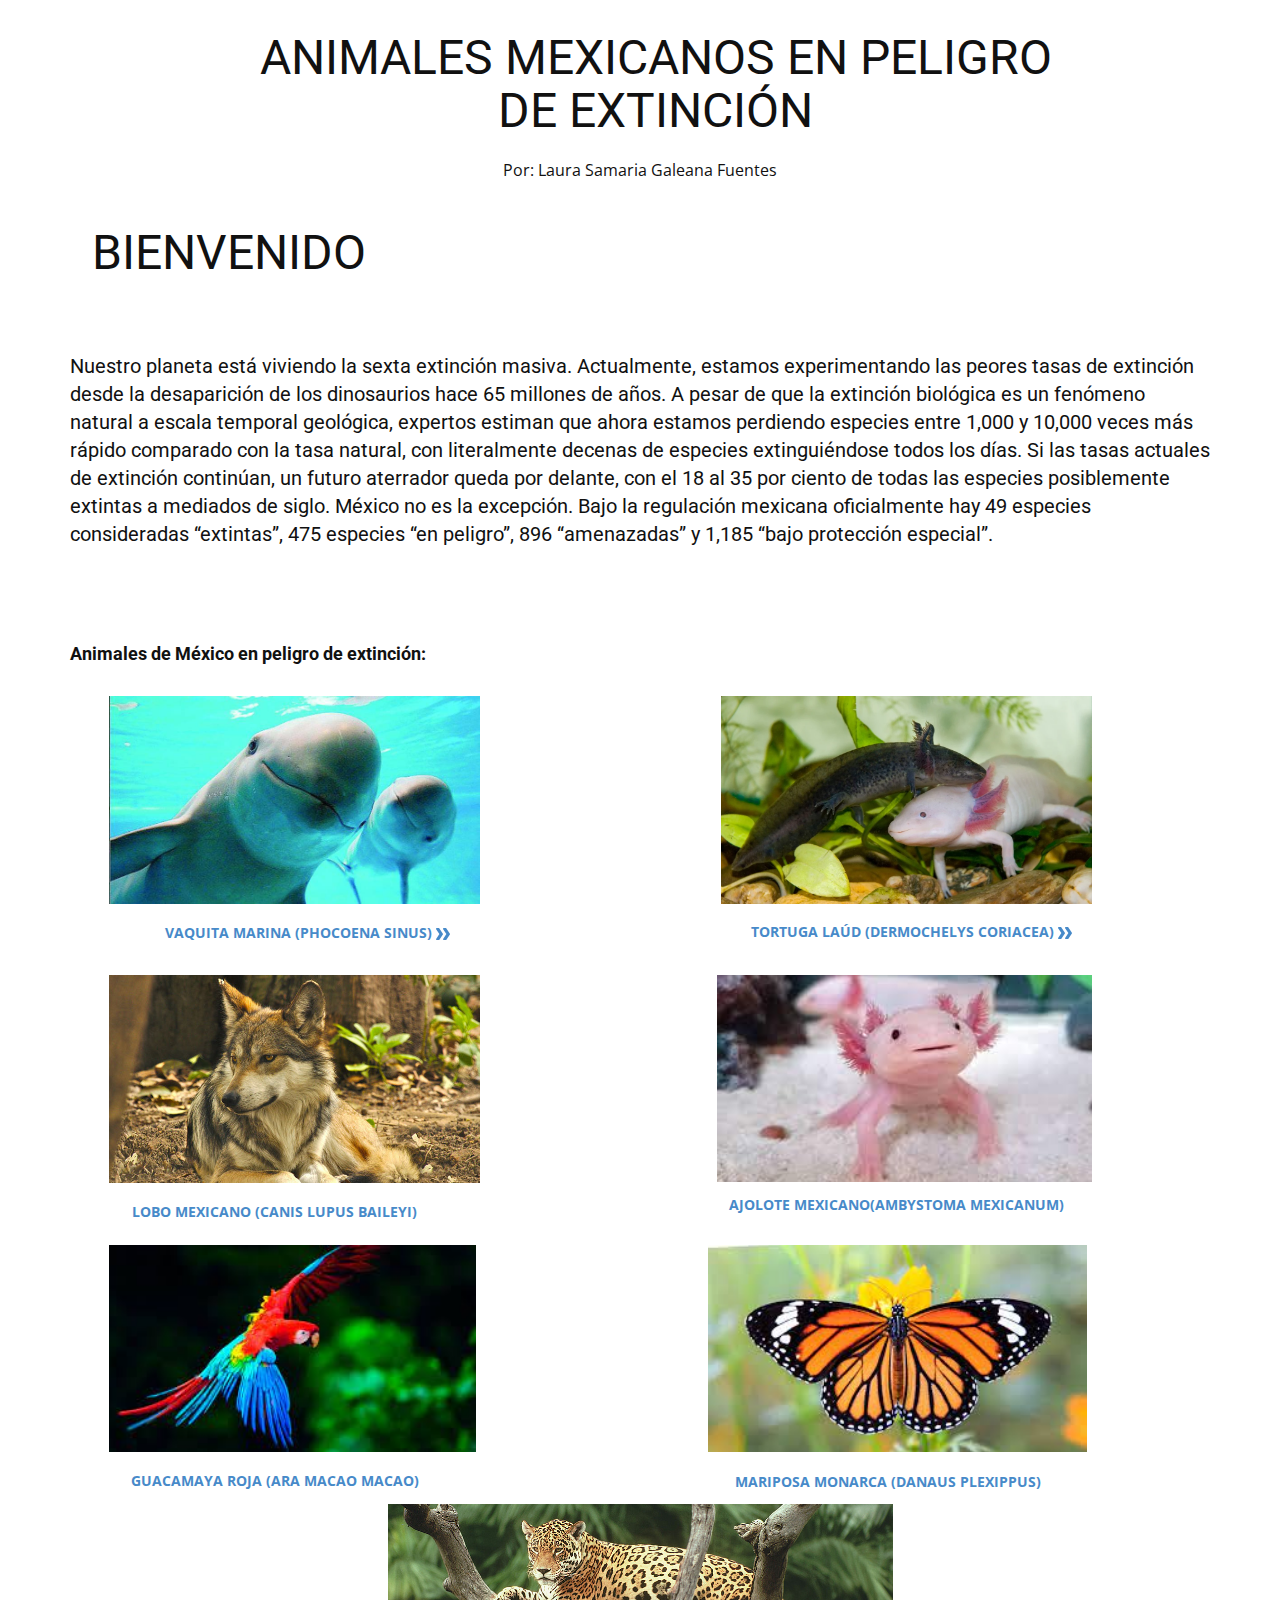
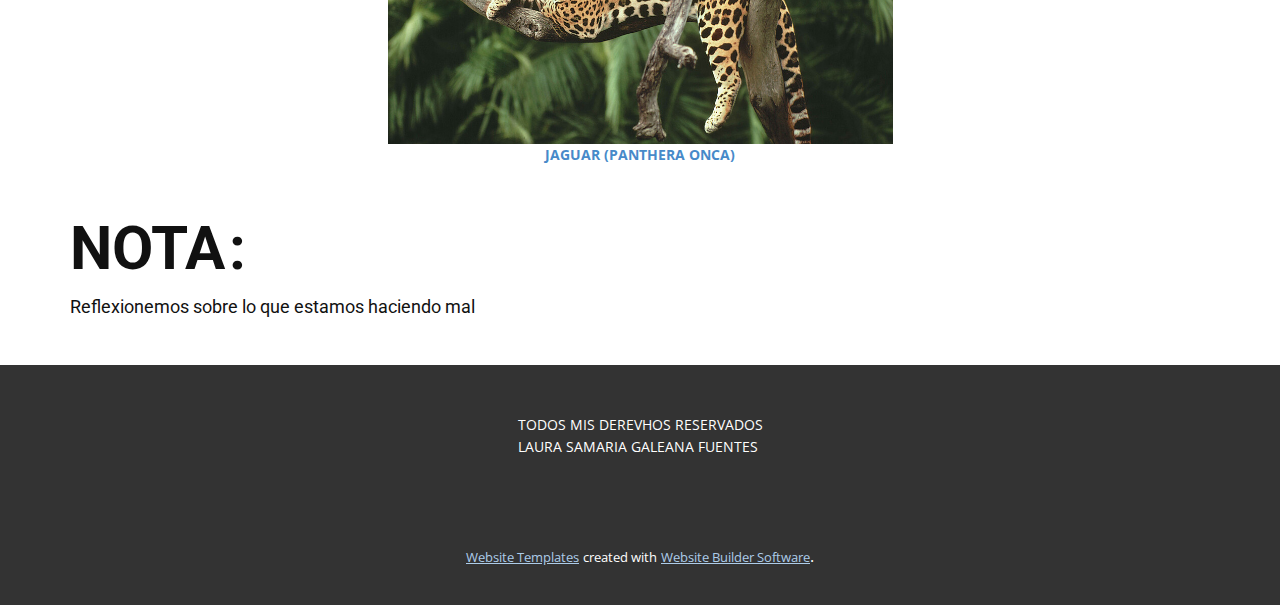
<file: animales en extincion/index.html>
<!DOCTYPE html>
<html style="font-size: 16px;">
  <head>
    <meta name="viewport" content="width=device-width, initial-scale=1.0">
    <meta charset="utf-8">
    <meta name="keywords" content="">
    <meta name="description" content="">
    <title>About</title>
    <link rel="stylesheet" href="nicepage.css" media="screen">
<link rel="stylesheet" href="About.css" media="screen">
    <script class="u-script" type="text/javascript" src="jquery.js" defer=""></script>
    <script class="u-script" type="text/javascript" src="nicepage.js" defer=""></script>
    <meta name="generator" content="Nicepage 4.11.3, nicepage.com">
    <link id="u-theme-google-font" rel="stylesheet" href="https://fonts.googleapis.com/css?family=Roboto:100,100i,300,300i,400,400i,500,500i,700,700i,900,900i|Open+Sans:300,300i,400,400i,500,500i,600,600i,700,700i,800,800i">
    
    
    
    
    <script type="application/ld+json">{
		"@context": "http://schema.org",
		"@type": "Organization",
		"name": "animales en extincion"
}</script>
    <meta name="theme-color" content="#478ac9">
    <meta property="og:title" content="About">
    <meta property="og:description" content="">
    <meta property="og:type" content="website">
  </head>
  <body data-home-page="About.html" data-home-page-title="About" class="u-body u-xl-mode"><header class="u-clearfix u-header u-header" id="sec-8c81"><div class="u-align-left u-clearfix u-sheet u-sheet-1"></div></header>
    <section class="u-align-center u-clearfix u-section-1" id="sec-84f4">
      <div class="u-clearfix u-sheet u-sheet-1">
        <h1 class="u-text u-text-1">ANIMALES MEXICANOS EN PELIGRO DE EXTINCIÓN</h1>
        <p class="u-text u-text-2">Por: Laura Samaria Galeana Fuentes</p>
        <h1 class="u-text u-text-3">BIENVENIDO</h1>
      </div>
    </section>
    <section class="u-clearfix u-section-2" id="sec-a5d7">
      <div class="u-clearfix u-sheet u-sheet-1">
        <h5 class="u-text u-text-1">Nuestro planeta está viviendo la sexta extinción masiva. Actualmente, estamos experimentando las peores tasas de extinción desde la desaparición de los dinosaurios hace 65 millones de años. A pesar de que la extinción biológica es un fenómeno natural a escala temporal geológica, expertos estiman que ahora estamos perdiendo especies entre 1,000 y 10,000 veces más rápido comparado con la tasa natural, con literalmente decenas de especies extinguiéndose todos los días. Si las tasas actuales de extinción continúan, un futuro aterrador queda por delante, con el 18 al 35 por ciento de todas las especies posiblemente extintas a mediados de siglo. México no es la excepción. Bajo la regulación mexicana oficialmente hay 49 especies consideradas “extintas”, 475 especies “en peligro”, 896 “amenazadas” y 1,185 “bajo protección especial”.</h5>
        <h6 class="u-text u-text-default u-text-2">Animales de México en peligro de extinción:</h6>
        <img class="u-image u-image-default u-image-1" src="images/VAQUITA.jpg" alt="" data-image-width="824" data-image-height="463">
        <img class="u-image u-image-default u-image-2" src="images/AJOLOTE2.JPG" alt="" data-image-width="1201" data-image-height="740">
        <a href="files/VaquitamarinaPhocoenasinus.html" class="u-btn u-button-style u-file-link u-none u-text-hover-palette-2-base u-text-palette-1-base u-btn-1">Vaquita marina (Phocoena sinus)&nbsp;<span class="u-icon u-text-palette-1-base"><svg class="u-svg-content" viewBox="0 -32 426.66667 426" style="width: 1em; height: 1em;"><path d="m213.332031 181.667969c0 4.265625-1.277343 8.53125-3.625 11.730469l-106.667969 160c-3.839843 5.761718-10.238281 9.601562-17.707031 9.601562h-64c-11.730469 0-21.332031-9.601562-21.332031-21.332031 0-4.269531 1.28125-8.535157 3.625-11.734375l98.773438-148.265625-98.773438-148.269531c-2.34375-3.199219-3.625-7.464844-3.625-11.730469 0-11.734375 9.601562-21.335938 21.332031-21.335938h64c7.46875 0 13.867188 3.839844 17.707031 9.601563l106.667969 160c2.347657 3.199218 3.625 7.464844 3.625 11.734375zm0 0"></path><path d="m426.667969 181.667969c0 4.265625-1.28125 8.53125-3.628907 11.730469l-106.664062 160c-3.839844 5.761718-10.242188 9.601562-17.707031 9.601562h-64c-11.734375 0-21.335938-9.601562-21.335938-21.332031 0-4.269531 1.28125-8.535157 3.628907-11.734375l98.773437-148.265625-98.773437-148.269531c-2.347657-3.199219-3.628907-7.464844-3.628907-11.730469 0-11.734375 9.601563-21.335938 21.335938-21.335938h64c7.464843 0 13.867187 3.839844 17.707031 9.601563l106.664062 160c2.347657 3.199218 3.628907 7.464844 3.628907 11.734375zm0 0"></path></svg><img></span>
        </a>
        <a href="files/TortugaladDermochelyscoriacea-1.html" class="u-btn u-button-style u-file-link u-text-hover-palette-2-base u-text-palette-1-base u-white u-btn-2">Tortuga laúd (Dermochelys coriacea)&nbsp;<span class="u-icon u-text-palette-1-base"><svg class="u-svg-content" viewBox="0 -32 426.66667 426" style="width: 1em; height: 1em;"><path d="m213.332031 181.667969c0 4.265625-1.277343 8.53125-3.625 11.730469l-106.667969 160c-3.839843 5.761718-10.238281 9.601562-17.707031 9.601562h-64c-11.730469 0-21.332031-9.601562-21.332031-21.332031 0-4.269531 1.28125-8.535157 3.625-11.734375l98.773438-148.265625-98.773438-148.269531c-2.34375-3.199219-3.625-7.464844-3.625-11.730469 0-11.734375 9.601562-21.335938 21.332031-21.335938h64c7.46875 0 13.867188 3.839844 17.707031 9.601563l106.667969 160c2.347657 3.199218 3.625 7.464844 3.625 11.734375zm0 0"></path><path d="m426.667969 181.667969c0 4.265625-1.28125 8.53125-3.628907 11.730469l-106.664062 160c-3.839844 5.761718-10.242188 9.601562-17.707031 9.601562h-64c-11.734375 0-21.335938-9.601562-21.335938-21.332031 0-4.269531 1.28125-8.535157 3.628907-11.734375l98.773437-148.265625-98.773437-148.269531c-2.347657-3.199219-3.628907-7.464844-3.628907-11.730469 0-11.734375 9.601563-21.335938 21.335938-21.335938h64c7.464843 0 13.867187 3.839844 17.707031 9.601563l106.664062 160c2.347657 3.199218 3.628907 7.464844 3.628907 11.734375zm0 0"></path></svg><img></span>
        </a>
        <img class="u-image u-image-default u-image-3" src="images/ajolote.jpg" alt="" data-image-width="299" data-image-height="168">
        <img class="u-image u-image-default u-image-4" src="images/lobomexicano.jpg" alt="" data-image-width="800" data-image-height="400">
        <a href="files/LobomexicanoCanislupusbaileyi.html" class="u-btn u-button-style u-file-link u-none u-text-hover-palette-2-base u-text-palette-1-base u-btn-3"> Lobo mexicano (Canis lupus baileyi) </a>
        <a href="https://nicepage.com/es/plantillas-web" class="u-btn u-button-style u-none u-text-hover-palette-2-base u-text-palette-1-base u-btn-4"> Ajolote mexicano(Ambystoma mexicanum)</a>
        <img class="u-image u-image-default u-image-5" src="images/mariposamonarca.jpg" alt="" data-image-width="301" data-image-height="167">
        <img class="u-image u-image-default u-image-6" src="images/guacamayaroja.jpg" alt="" data-image-width="310" data-image-height="163">
        <a href="files/GuacamayarojaAramacaomacao.html" class="u-btn u-button-style u-file-link u-none u-text-hover-palette-2-base u-text-palette-1-base u-btn-5">Guacamaya roja (Ara macao macao)<br>
        </a>
        <a href="files/MariposamonarcaDanausplexippus.html" class="u-btn u-button-style u-file-link u-none u-text-hover-palette-2-base u-text-palette-1-base u-btn-6">Mariposa monarca (Danaus plexippus)<br>
        </a>
        <img class="u-image u-image-default u-image-7" src="images/jaguar.jpg" alt="" data-image-width="1000" data-image-height="489">
        <a href="files/JaguarPantheraonca.html" class="u-btn u-button-style u-file-link u-none u-text-hover-palette-2-base u-text-palette-1-base u-btn-7"> Jaguar (Panthera onca)</a>
      </div>
    </section>
    <section class="u-clearfix u-section-3" id="sec-113b">
      <div class="u-clearfix u-sheet u-sheet-1">
        <h6 class="u-text u-text-1">
          <span style="font-size: 3.75rem;">NOT​A</span>
          <span style="font-size: 3.75rem;">: </span>
        </h6>
        <h6 class="u-text u-text-default u-text-2"> Reflexionemos sobre lo que estamos haciendo mal<span style="font-size: 1.875rem;"></span>
        </h6>
      </div>
    </section>
    
    
    <footer class="u-align-center u-clearfix u-footer u-grey-80 u-footer" id="sec-f978"><div class="u-clearfix u-sheet u-sheet-1">
        <p class="u-small-text u-text u-text-variant u-text-1">TODOS MIS DEREVHOS RESERVADOS<br>LAURA SAMARIA GALEANA FUENTES&nbsp;
        </p>
      </div></footer>
    <section class="u-backlink u-clearfix u-grey-80">
      <a class="u-link" href="https://nicepage.com/website-templates" target="_blank">
        <span>Website Templates</span>
      </a>
      <p class="u-text">
        <span>created with</span>
      </p>
      <a class="u-link" href="" target="_blank">
        <span>Website Builder Software</span>
      </a>. 
    </section>
  </body>
</html>
</file>
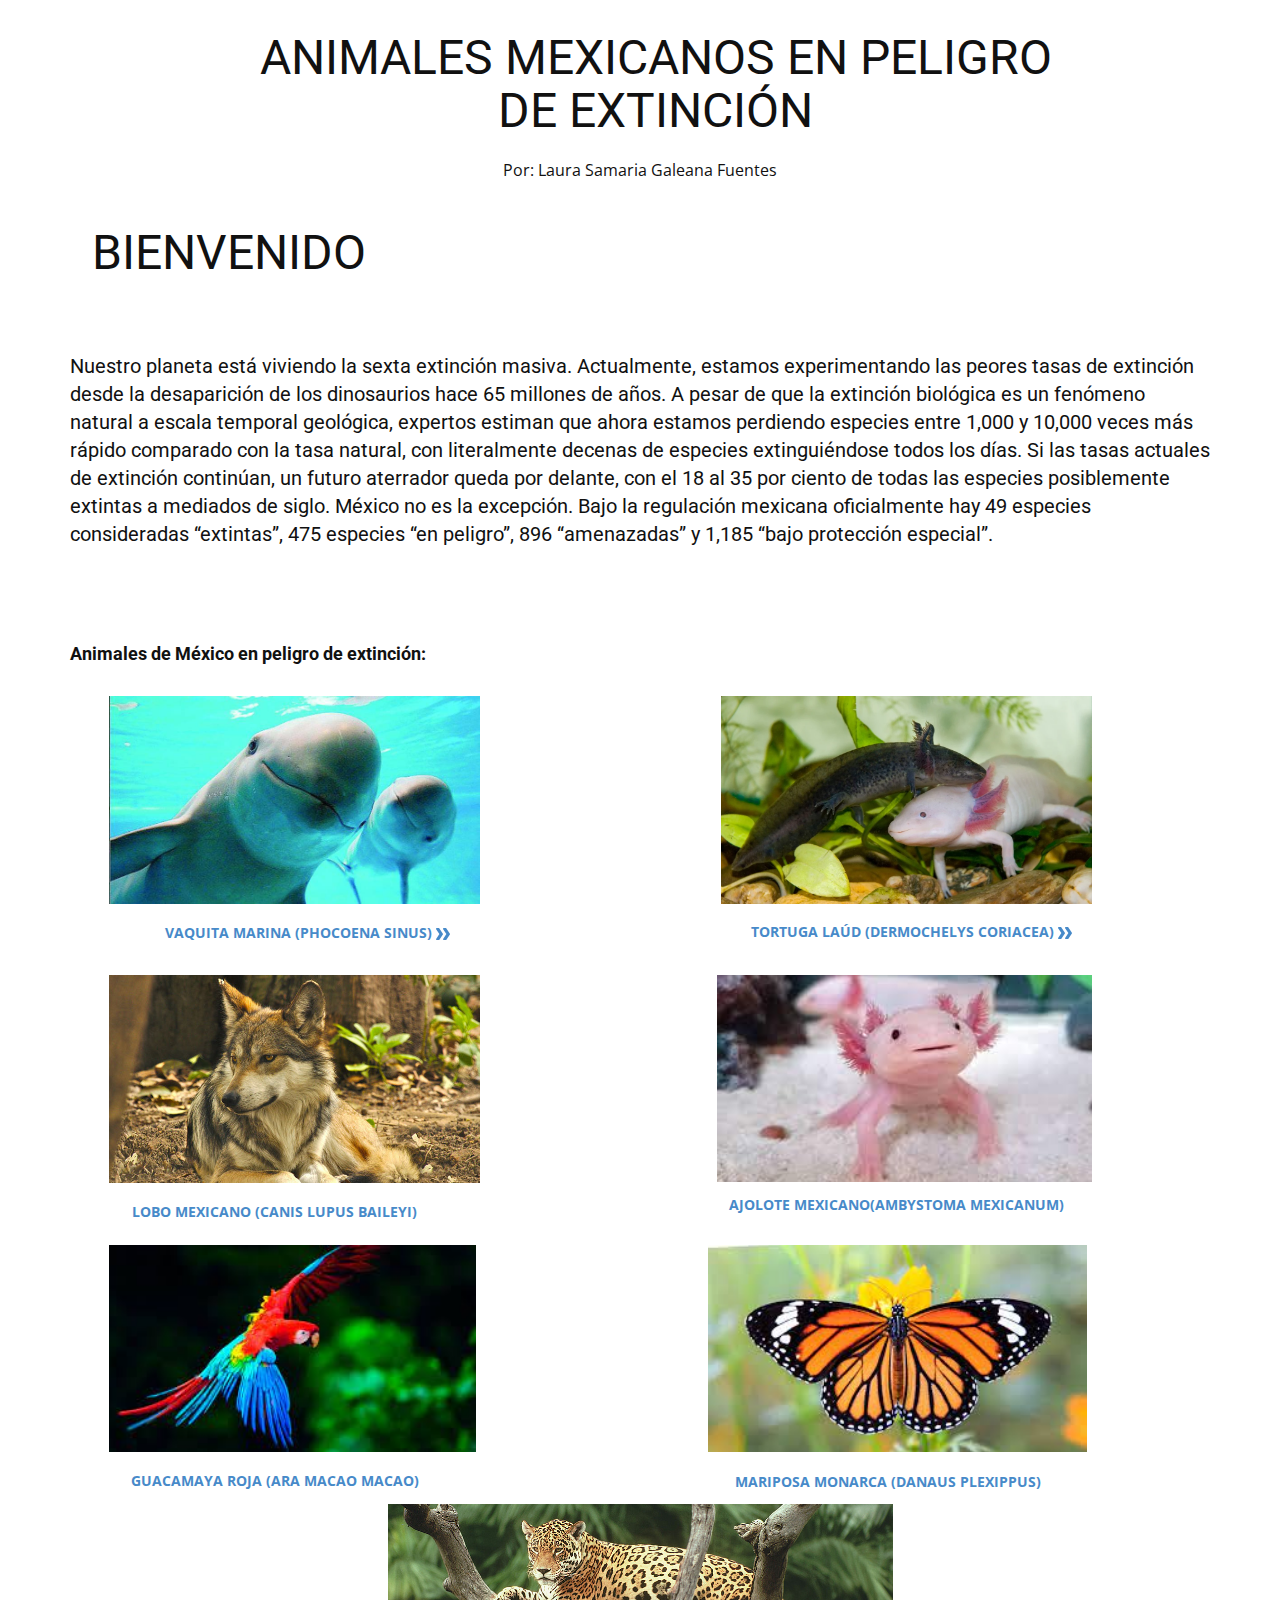
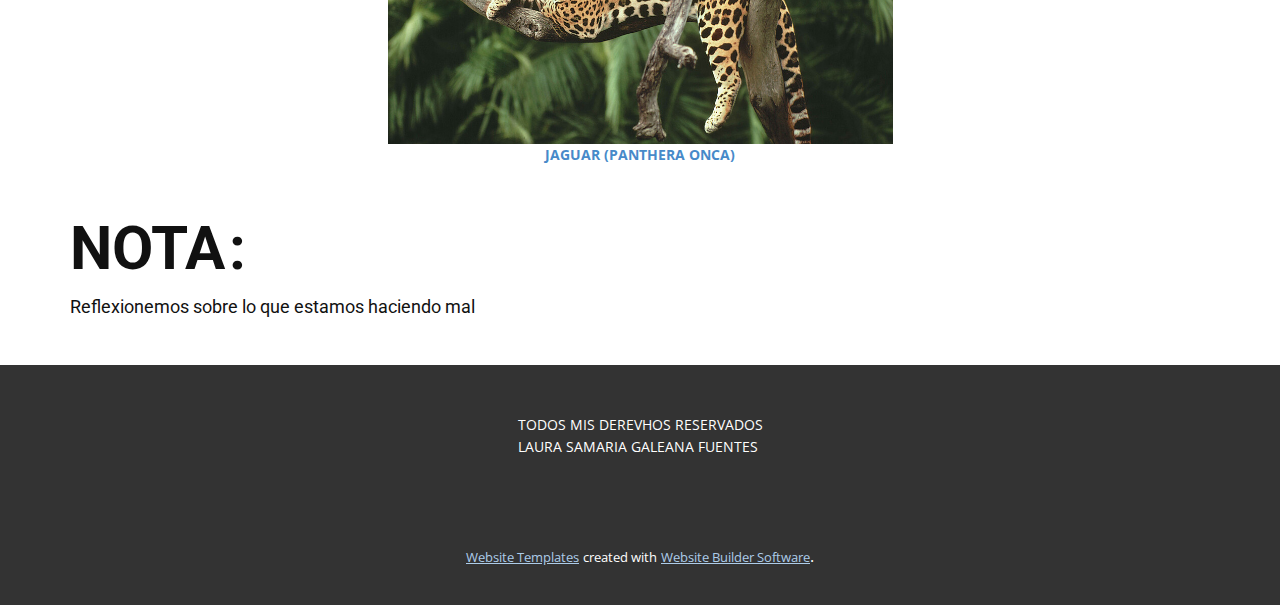
<file: animales en extincion/About.html>
<!DOCTYPE html>
<html style="font-size: 16px;">
  <head>
    <meta name="viewport" content="width=device-width, initial-scale=1.0">
    <meta charset="utf-8">
    <meta name="keywords" content="">
    <meta name="description" content="">
    <title>About</title>
    <link rel="stylesheet" href="nicepage.css" media="screen">
<link rel="stylesheet" href="About.css" media="screen">
    <script class="u-script" type="text/javascript" src="jquery.js" defer=""></script>
    <script class="u-script" type="text/javascript" src="nicepage.js" defer=""></script>
    <meta name="generator" content="Nicepage 4.11.3, nicepage.com">
    <link id="u-theme-google-font" rel="stylesheet" href="https://fonts.googleapis.com/css?family=Roboto:100,100i,300,300i,400,400i,500,500i,700,700i,900,900i|Open+Sans:300,300i,400,400i,500,500i,600,600i,700,700i,800,800i">
    
    
    
    
    <script type="application/ld+json">{
		"@context": "http://schema.org",
		"@type": "Organization",
		"name": "animales en extincion"
}</script>
    <meta name="theme-color" content="#478ac9">
    <meta property="og:title" content="About">
    <meta property="og:description" content="">
    <meta property="og:type" content="website">
  </head>
  <body class="u-body u-xl-mode"><header class="u-clearfix u-header u-header" id="sec-8c81"><div class="u-align-left u-clearfix u-sheet u-sheet-1"></div></header>
    <section class="u-align-center u-clearfix u-section-1" id="sec-84f4">
      <div class="u-clearfix u-sheet u-sheet-1">
        <h1 class="u-text u-text-1">ANIMALES MEXICANOS EN PELIGRO DE EXTINCIÓN</h1>
        <p class="u-text u-text-2">Por: Laura Samaria Galeana Fuentes</p>
        <h1 class="u-text u-text-3">BIENVENIDO</h1>
      </div>
    </section>
    <section class="u-clearfix u-section-2" id="sec-a5d7">
      <div class="u-clearfix u-sheet u-sheet-1">
        <h5 class="u-text u-text-1">Nuestro planeta está viviendo la sexta extinción masiva. Actualmente, estamos experimentando las peores tasas de extinción desde la desaparición de los dinosaurios hace 65 millones de años. A pesar de que la extinción biológica es un fenómeno natural a escala temporal geológica, expertos estiman que ahora estamos perdiendo especies entre 1,000 y 10,000 veces más rápido comparado con la tasa natural, con literalmente decenas de especies extinguiéndose todos los días. Si las tasas actuales de extinción continúan, un futuro aterrador queda por delante, con el 18 al 35 por ciento de todas las especies posiblemente extintas a mediados de siglo. México no es la excepción. Bajo la regulación mexicana oficialmente hay 49 especies consideradas “extintas”, 475 especies “en peligro”, 896 “amenazadas” y 1,185 “bajo protección especial”.</h5>
        <h6 class="u-text u-text-default u-text-2">Animales de México en peligro de extinción:</h6>
        <img class="u-image u-image-default u-image-1" src="images/VAQUITA.jpg" alt="" data-image-width="824" data-image-height="463">
        <img class="u-image u-image-default u-image-2" src="images/AJOLOTE2.JPG" alt="" data-image-width="1201" data-image-height="740">
        <a href="files/VaquitamarinaPhocoenasinus.html" class="u-btn u-button-style u-file-link u-none u-text-hover-palette-2-base u-text-palette-1-base u-btn-1">Vaquita marina (Phocoena sinus)&nbsp;<span class="u-icon u-text-palette-1-base"><svg class="u-svg-content" viewBox="0 -32 426.66667 426" style="width: 1em; height: 1em;"><path d="m213.332031 181.667969c0 4.265625-1.277343 8.53125-3.625 11.730469l-106.667969 160c-3.839843 5.761718-10.238281 9.601562-17.707031 9.601562h-64c-11.730469 0-21.332031-9.601562-21.332031-21.332031 0-4.269531 1.28125-8.535157 3.625-11.734375l98.773438-148.265625-98.773438-148.269531c-2.34375-3.199219-3.625-7.464844-3.625-11.730469 0-11.734375 9.601562-21.335938 21.332031-21.335938h64c7.46875 0 13.867188 3.839844 17.707031 9.601563l106.667969 160c2.347657 3.199218 3.625 7.464844 3.625 11.734375zm0 0"></path><path d="m426.667969 181.667969c0 4.265625-1.28125 8.53125-3.628907 11.730469l-106.664062 160c-3.839844 5.761718-10.242188 9.601562-17.707031 9.601562h-64c-11.734375 0-21.335938-9.601562-21.335938-21.332031 0-4.269531 1.28125-8.535157 3.628907-11.734375l98.773437-148.265625-98.773437-148.269531c-2.347657-3.199219-3.628907-7.464844-3.628907-11.730469 0-11.734375 9.601563-21.335938 21.335938-21.335938h64c7.464843 0 13.867187 3.839844 17.707031 9.601563l106.664062 160c2.347657 3.199218 3.628907 7.464844 3.628907 11.734375zm0 0"></path></svg><img></span>
        </a>
        <a href="files/TortugaladDermochelyscoriacea-1.html" class="u-btn u-button-style u-file-link u-text-hover-palette-2-base u-text-palette-1-base u-white u-btn-2">Tortuga laúd (Dermochelys coriacea)&nbsp;<span class="u-icon u-text-palette-1-base"><svg class="u-svg-content" viewBox="0 -32 426.66667 426" style="width: 1em; height: 1em;"><path d="m213.332031 181.667969c0 4.265625-1.277343 8.53125-3.625 11.730469l-106.667969 160c-3.839843 5.761718-10.238281 9.601562-17.707031 9.601562h-64c-11.730469 0-21.332031-9.601562-21.332031-21.332031 0-4.269531 1.28125-8.535157 3.625-11.734375l98.773438-148.265625-98.773438-148.269531c-2.34375-3.199219-3.625-7.464844-3.625-11.730469 0-11.734375 9.601562-21.335938 21.332031-21.335938h64c7.46875 0 13.867188 3.839844 17.707031 9.601563l106.667969 160c2.347657 3.199218 3.625 7.464844 3.625 11.734375zm0 0"></path><path d="m426.667969 181.667969c0 4.265625-1.28125 8.53125-3.628907 11.730469l-106.664062 160c-3.839844 5.761718-10.242188 9.601562-17.707031 9.601562h-64c-11.734375 0-21.335938-9.601562-21.335938-21.332031 0-4.269531 1.28125-8.535157 3.628907-11.734375l98.773437-148.265625-98.773437-148.269531c-2.347657-3.199219-3.628907-7.464844-3.628907-11.730469 0-11.734375 9.601563-21.335938 21.335938-21.335938h64c7.464843 0 13.867187 3.839844 17.707031 9.601563l106.664062 160c2.347657 3.199218 3.628907 7.464844 3.628907 11.734375zm0 0"></path></svg><img></span>
        </a>
        <img class="u-image u-image-default u-image-3" src="images/ajolote.jpg" alt="" data-image-width="299" data-image-height="168">
        <img class="u-image u-image-default u-image-4" src="images/lobomexicano.jpg" alt="" data-image-width="800" data-image-height="400">
        <a href="files/LobomexicanoCanislupusbaileyi.html" class="u-btn u-button-style u-file-link u-none u-text-hover-palette-2-base u-text-palette-1-base u-btn-3"> Lobo mexicano (Canis lupus baileyi) </a>
        <a href="https://nicepage.com/es/plantillas-web" class="u-btn u-button-style u-none u-text-hover-palette-2-base u-text-palette-1-base u-btn-4"> Ajolote mexicano(Ambystoma mexicanum)</a>
        <img class="u-image u-image-default u-image-5" src="images/mariposamonarca.jpg" alt="" data-image-width="301" data-image-height="167">
        <img class="u-image u-image-default u-image-6" src="images/guacamayaroja.jpg" alt="" data-image-width="310" data-image-height="163">
        <a href="files/GuacamayarojaAramacaomacao.html" class="u-btn u-button-style u-file-link u-none u-text-hover-palette-2-base u-text-palette-1-base u-btn-5">Guacamaya roja (Ara macao macao)<br>
        </a>
        <a href="files/MariposamonarcaDanausplexippus.html" class="u-btn u-button-style u-file-link u-none u-text-hover-palette-2-base u-text-palette-1-base u-btn-6">Mariposa monarca (Danaus plexippus)<br>
        </a>
        <img class="u-image u-image-default u-image-7" src="images/jaguar.jpg" alt="" data-image-width="1000" data-image-height="489">
        <a href="files/JaguarPantheraonca.html" class="u-btn u-button-style u-file-link u-none u-text-hover-palette-2-base u-text-palette-1-base u-btn-7"> Jaguar (Panthera onca)</a>
      </div>
    </section>
    <section class="u-clearfix u-section-3" id="sec-113b">
      <div class="u-clearfix u-sheet u-sheet-1">
        <h6 class="u-text u-text-1">
          <span style="font-size: 3.75rem;">NOT​A</span>
          <span style="font-size: 3.75rem;">: </span>
        </h6>
        <h6 class="u-text u-text-default u-text-2"> Reflexionemos sobre lo que estamos haciendo mal<span style="font-size: 1.875rem;"></span>
        </h6>
      </div>
    </section>
    
    
    <footer class="u-align-center u-clearfix u-footer u-grey-80 u-footer" id="sec-f978"><div class="u-clearfix u-sheet u-sheet-1">
        <p class="u-small-text u-text u-text-variant u-text-1">TODOS MIS DEREVHOS RESERVADOS<br>LAURA SAMARIA GALEANA FUENTES&nbsp;
        </p>
      </div></footer>
    <section class="u-backlink u-clearfix u-grey-80">
      <a class="u-link" href="https://nicepage.com/website-templates" target="_blank">
        <span>Website Templates</span>
      </a>
      <p class="u-text">
        <span>created with</span>
      </p>
      <a class="u-link" href="" target="_blank">
        <span>Website Builder Software</span>
      </a>. 
    </section>
  </body>
</html>
</file>
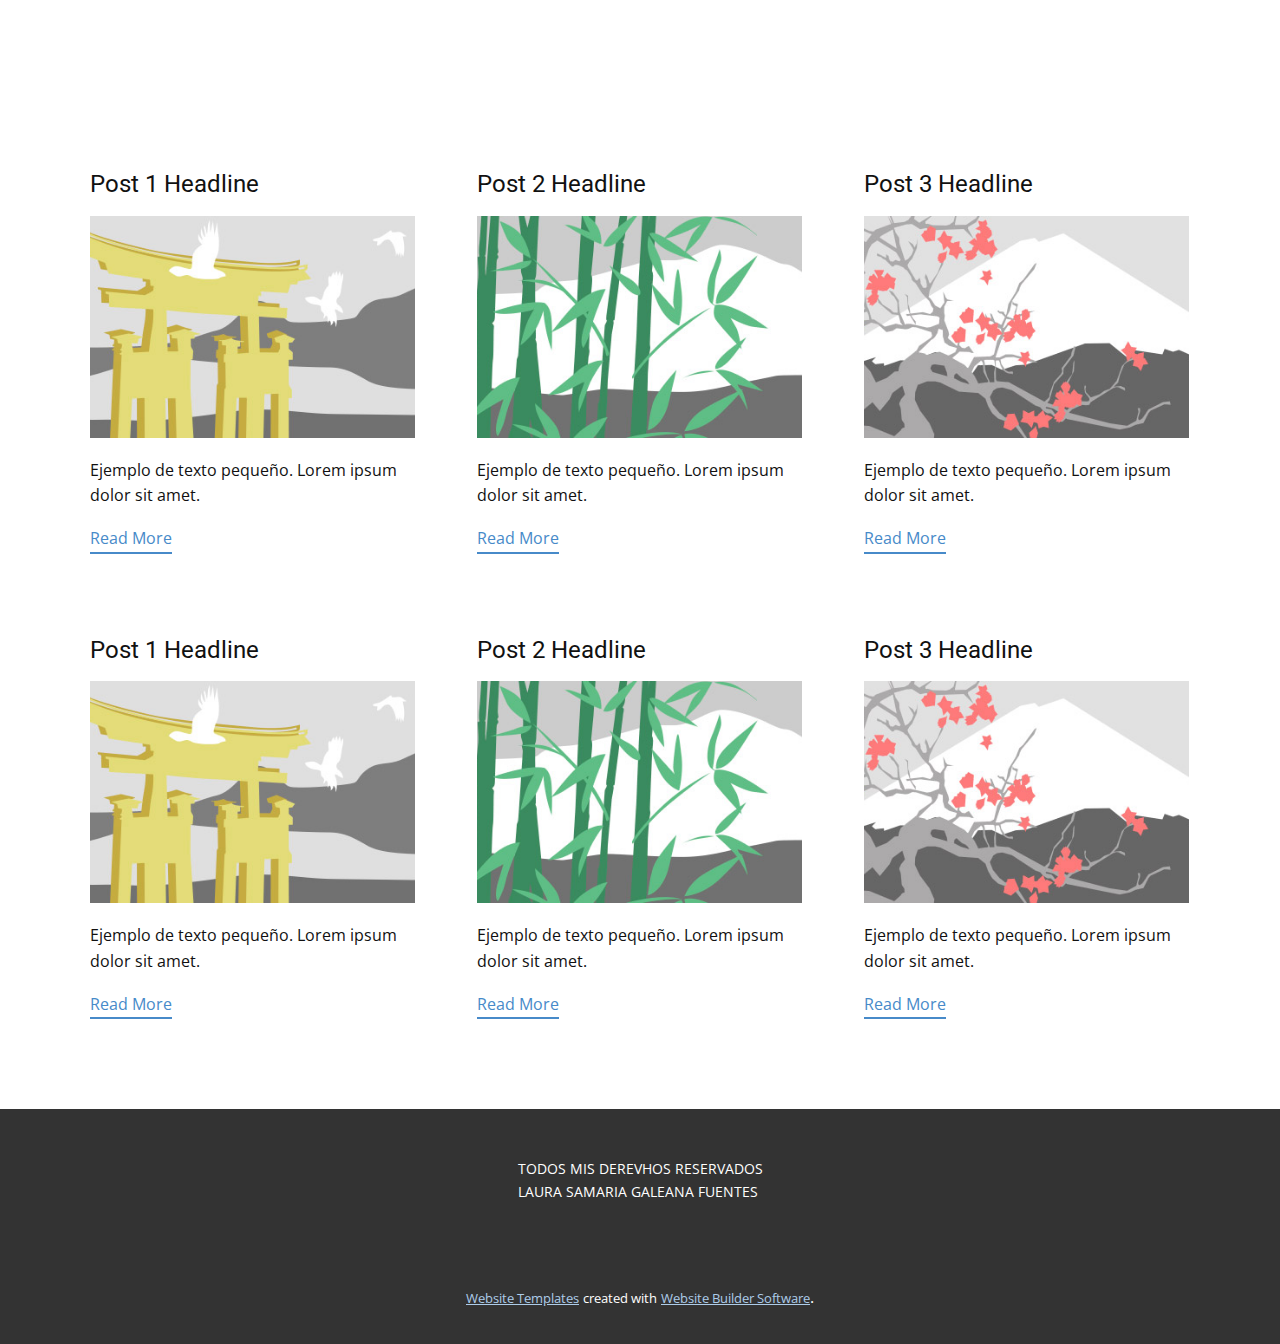
<file: animales en extincion/blog/blog.html>
<html style="font-size: 16px;"><head>
    <meta name="viewport" content="width=device-width, initial-scale=1.0">
    <meta charset="utf-8">
    <meta name="keywords" content="">
    <meta name="description" content="">
    <title>Blog Template</title>
    <link rel="stylesheet" href="../nicepage.css" media="screen">
<link rel="stylesheet" href="../Blog-Template.css" media="screen">
    <script class="u-script" type="text/javascript" src="../jquery.js" defer=""></script>
    <script class="u-script" type="text/javascript" src="../nicepage.js" defer=""></script>
    <meta name="generator" content="Nicepage 4.11.3, nicepage.com">
    <link id="u-theme-google-font" rel="stylesheet" href="https://fonts.googleapis.com/css?family=Roboto:100,100i,300,300i,400,400i,500,500i,700,700i,900,900i|Open+Sans:300,300i,400,400i,500,500i,600,600i,700,700i,800,800i">
    
    
    <script type="application/ld+json">{
		"@context": "http://schema.org",
		"@type": "Organization",
		"name": "animales en extincion"
}</script>
    <meta name="theme-color" content="#478ac9">
  </head>
  <body class="u-body u-xl-mode"><header class="u-clearfix u-header u-header" id="sec-8c81"><div class="u-align-left u-clearfix u-sheet u-sheet-1"></div></header>
    <section class="u-clearfix u-section-1" id="sec-4fff">
      <div class="u-clearfix u-sheet u-valign-middle u-sheet-1"><!--blog--><!--blog_options_json--><!--{"type":"Recent","source":"","tags":"","count":""}--><!--/blog_options_json-->
        <div class="u-blog u-expanded-width u-repeater u-repeater-1"><!--blog_post-->
          <div class="u-blog-post u-container-style u-repeater-item u-white u-repeater-item-1">
            <div class="u-container-layout u-similar-container u-valign-top u-container-layout-1"><!--blog_post_header-->
              <h4 class="u-blog-control u-text u-text-1">
                <a class="u-post-header-link" href="../blog/enviar-5.html"><!--blog_post_header_content-->Post 1 Headline<!--/blog_post_header_content--></a>
              </h4><!--/blog_post_header--><!--blog_post_image-->
              <a class="u-post-header-link" href="../blog/enviar-5.html"><img alt="" class="u-blog-control u-expanded-width u-image u-image-default u-image-1" src="[data-uri]"></a><!--/blog_post_image--><!--blog_post_content-->
              <div class="u-blog-control u-post-content u-text u-text-2 fr-view">Ejemplo de texto pequeño. Lorem ipsum dolor sit amet.</div><!--/blog_post_content--><!--blog_post_readmore-->
              <a href="../blog/enviar-5.html" class="u-blog-control u-border-2 u-border-palette-1-base u-btn u-btn-rectangle u-button-style u-none u-btn-1"><!--blog_post_readmore_content--><!--options_json--><!--{"content":"Read More","defaultValue":"Lee mas"}--><!--/options_json-->Read More<!--/blog_post_readmore_content--></a><!--/blog_post_readmore-->
            </div>
          </div><div class="u-blog-post u-container-style u-repeater-item u-video-cover u-white">
            <div class="u-container-layout u-similar-container u-valign-top u-container-layout-2"><!--blog_post_header-->
              <h4 class="u-blog-control u-text u-text-3">
                <a class="u-post-header-link" href="../blog/enviar-4.html"><!--blog_post_header_content-->Post 2 Headline<!--/blog_post_header_content--></a>
              </h4><!--/blog_post_header--><!--blog_post_image-->
              <a class="u-post-header-link" href="../blog/enviar-4.html"><img alt="" class="u-blog-control u-expanded-width u-image u-image-default u-image-2" src="[data-uri]"></a><!--/blog_post_image--><!--blog_post_content-->
              <div class="u-blog-control u-post-content u-text u-text-4 fr-view">Ejemplo de texto pequeño. Lorem ipsum dolor sit amet.</div><!--/blog_post_content--><!--blog_post_readmore-->
              <a href="../blog/enviar-4.html" class="u-blog-control u-border-2 u-border-palette-1-base u-btn u-btn-rectangle u-button-style u-none u-btn-2"><!--blog_post_readmore_content--><!--options_json--><!--{"content":"Read More","defaultValue":"Lee mas"}--><!--/options_json-->Read More<!--/blog_post_readmore_content--></a><!--/blog_post_readmore-->
            </div>
          </div><div class="u-blog-post u-container-style u-repeater-item u-video-cover u-white">
            <div class="u-container-layout u-similar-container u-valign-top u-container-layout-3"><!--blog_post_header-->
              <h4 class="u-blog-control u-text u-text-5">
                <a class="u-post-header-link" href="../blog/enviar-3.html"><!--blog_post_header_content-->Post 3 Headline<!--/blog_post_header_content--></a>
              </h4><!--/blog_post_header--><!--blog_post_image-->
              <a class="u-post-header-link" href="../blog/enviar-3.html"><img alt="" class="u-blog-control u-expanded-width u-image u-image-default u-image-3" src="[data-uri]"></a><!--/blog_post_image--><!--blog_post_content-->
              <div class="u-blog-control u-post-content u-text u-text-6 fr-view">Ejemplo de texto pequeño. Lorem ipsum dolor sit amet.</div><!--/blog_post_content--><!--blog_post_readmore-->
              <a href="../blog/enviar-3.html" class="u-blog-control u-border-2 u-border-palette-1-base u-btn u-btn-rectangle u-button-style u-none u-btn-3"><!--blog_post_readmore_content--><!--options_json--><!--{"content":"Read More","defaultValue":"Lee mas"}--><!--/options_json-->Read More<!--/blog_post_readmore_content--></a><!--/blog_post_readmore-->
            </div>
          </div><div class="u-blog-post u-container-style u-repeater-item u-white u-repeater-item-1">
            <div class="u-container-layout u-similar-container u-valign-top u-container-layout-1"><!--blog_post_header-->
              <h4 class="u-blog-control u-text u-text-1">
                <a class="u-post-header-link" href="../blog/enviar-2.html"><!--blog_post_header_content-->Post 1 Headline<!--/blog_post_header_content--></a>
              </h4><!--/blog_post_header--><!--blog_post_image-->
              <a class="u-post-header-link" href="../blog/enviar-2.html"><img alt="" class="u-blog-control u-expanded-width u-image u-image-default u-image-1" src="[data-uri]"></a><!--/blog_post_image--><!--blog_post_content-->
              <div class="u-blog-control u-post-content u-text u-text-2 fr-view">Ejemplo de texto pequeño. Lorem ipsum dolor sit amet.</div><!--/blog_post_content--><!--blog_post_readmore-->
              <a href="../blog/enviar-2.html" class="u-blog-control u-border-2 u-border-palette-1-base u-btn u-btn-rectangle u-button-style u-none u-btn-1"><!--blog_post_readmore_content--><!--options_json--><!--{"content":"Read More","defaultValue":"Lee mas"}--><!--/options_json-->Read More<!--/blog_post_readmore_content--></a><!--/blog_post_readmore-->
            </div>
          </div><div class="u-blog-post u-container-style u-repeater-item u-video-cover u-white">
            <div class="u-container-layout u-similar-container u-valign-top u-container-layout-2"><!--blog_post_header-->
              <h4 class="u-blog-control u-text u-text-3">
                <a class="u-post-header-link" href="../blog/enviar-1.html"><!--blog_post_header_content-->Post 2 Headline<!--/blog_post_header_content--></a>
              </h4><!--/blog_post_header--><!--blog_post_image-->
              <a class="u-post-header-link" href="../blog/enviar-1.html"><img alt="" class="u-blog-control u-expanded-width u-image u-image-default u-image-2" src="[data-uri]"></a><!--/blog_post_image--><!--blog_post_content-->
              <div class="u-blog-control u-post-content u-text u-text-4 fr-view">Ejemplo de texto pequeño. Lorem ipsum dolor sit amet.</div><!--/blog_post_content--><!--blog_post_readmore-->
              <a href="../blog/enviar-1.html" class="u-blog-control u-border-2 u-border-palette-1-base u-btn u-btn-rectangle u-button-style u-none u-btn-2"><!--blog_post_readmore_content--><!--options_json--><!--{"content":"Read More","defaultValue":"Lee mas"}--><!--/options_json-->Read More<!--/blog_post_readmore_content--></a><!--/blog_post_readmore-->
            </div>
          </div><div class="u-blog-post u-container-style u-repeater-item u-video-cover u-white">
            <div class="u-container-layout u-similar-container u-valign-top u-container-layout-3"><!--blog_post_header-->
              <h4 class="u-blog-control u-text u-text-5">
                <a class="u-post-header-link" href="../blog/enviar.html"><!--blog_post_header_content-->Post 3 Headline<!--/blog_post_header_content--></a>
              </h4><!--/blog_post_header--><!--blog_post_image-->
              <a class="u-post-header-link" href="../blog/enviar.html"><img alt="" class="u-blog-control u-expanded-width u-image u-image-default u-image-3" src="[data-uri]"></a><!--/blog_post_image--><!--blog_post_content-->
              <div class="u-blog-control u-post-content u-text u-text-6 fr-view">Ejemplo de texto pequeño. Lorem ipsum dolor sit amet.</div><!--/blog_post_content--><!--blog_post_readmore-->
              <a href="../blog/enviar.html" class="u-blog-control u-border-2 u-border-palette-1-base u-btn u-btn-rectangle u-button-style u-none u-btn-3"><!--blog_post_readmore_content--><!--options_json--><!--{"content":"Read More","defaultValue":"Lee mas"}--><!--/options_json-->Read More<!--/blog_post_readmore_content--></a><!--/blog_post_readmore-->
            </div>
          </div><!--/blog_post--><!--blog_post-->
          <!--/blog_post--><!--blog_post-->
          <!--/blog_post-->
        </div><!--/blog-->
      </div>
    </section>
    
    
    <footer class="u-align-center u-clearfix u-footer u-grey-80 u-footer" id="sec-f978"><div class="u-clearfix u-sheet u-sheet-1">
        <p class="u-small-text u-text u-text-variant u-text-1">TODOS MIS DEREVHOS RESERVADOS<br>LAURA SAMARIA GALEANA FUENTES&nbsp;
        </p>
      </div></footer>
    <section class="u-backlink u-clearfix u-grey-80">
      <a class="u-link" href="https://nicepage.com/website-templates" target="_blank">
        <span>Website Templates</span>
      </a>
      <p class="u-text">
        <span>created with</span>
      </p>
      <a class="u-link" href="" target="_blank">
        <span>Website Builder Software</span>
      </a>. 
    </section>
  
</body></html>
</file>
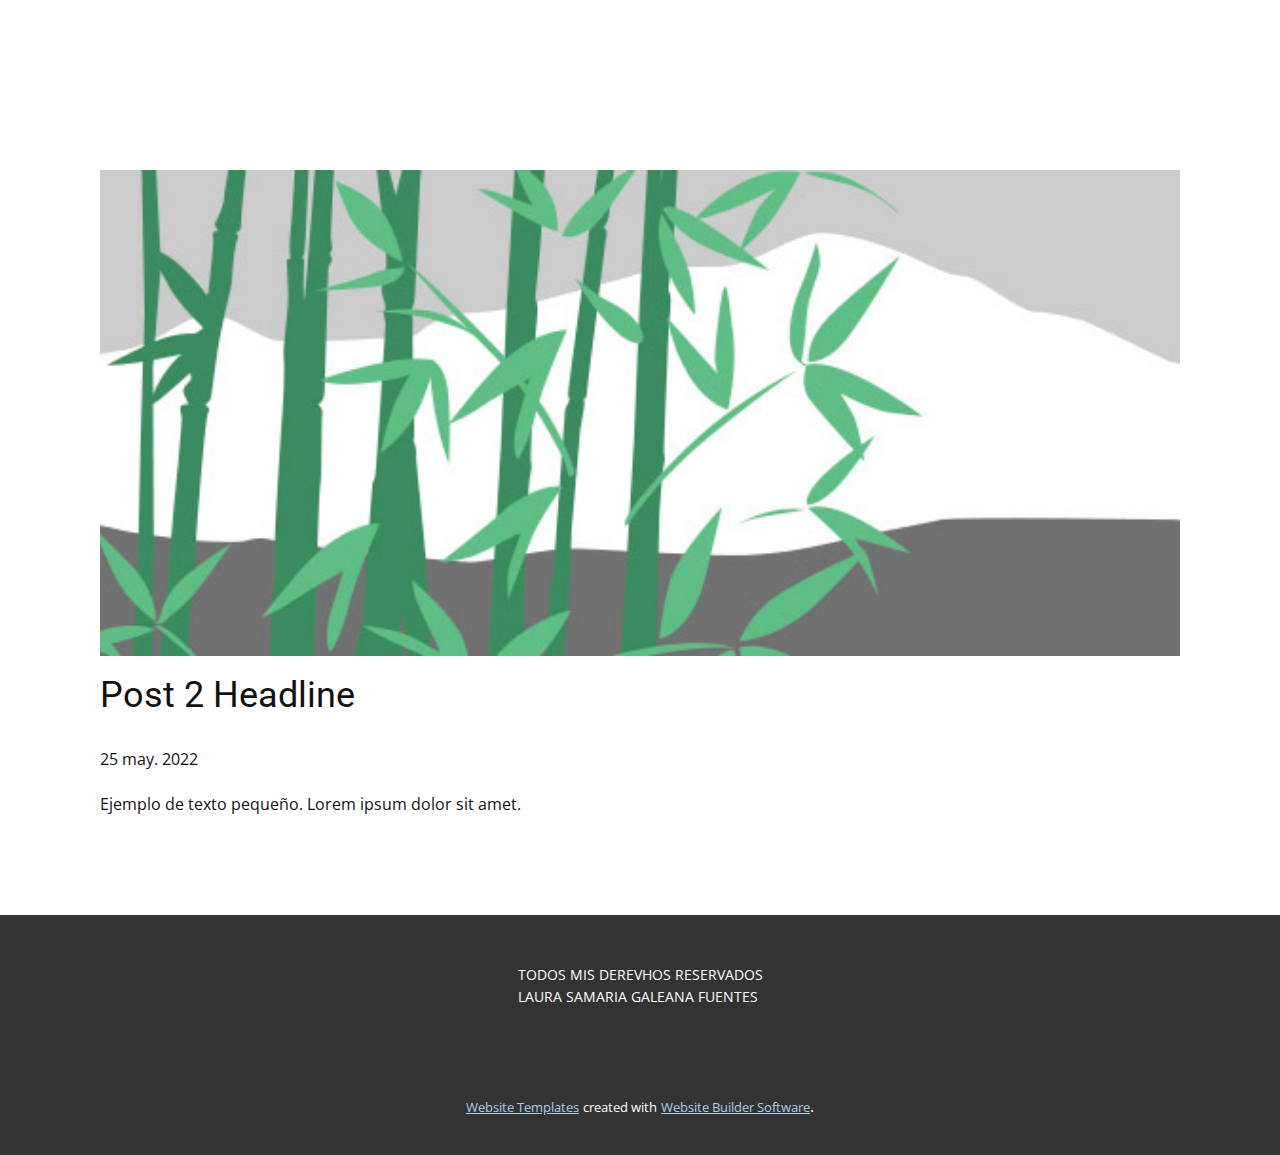
<file: animales en extincion/blog/enviar-1.html>
<!doctype html>
<html style="font-size: 16px;"><head>
    <meta name="viewport" content="width=device-width, initial-scale=1.0">
    <meta charset="utf-8">
    <meta name="keywords" content="Post 1 Headline">
    <meta name="description" content="">
    <title>Post 2 Headline</title>
    <link rel="stylesheet" href="../nicepage.css" media="screen">
<link rel="stylesheet" href="../Post-Template.css" media="screen">
    <script class="u-script" type="text/javascript" src="../jquery.js" defer=""></script>
    <script class="u-script" type="text/javascript" src="../nicepage.js" defer=""></script>
    <meta name="generator" content="Nicepage 4.11.3, nicepage.com">
    <link id="u-theme-google-font" rel="stylesheet" href="https://fonts.googleapis.com/css?family=Roboto:100,100i,300,300i,400,400i,500,500i,700,700i,900,900i|Open+Sans:300,300i,400,400i,500,500i,600,600i,700,700i,800,800i">
    
    
    <script type="application/ld+json">{
		"@context": "http://schema.org",
		"@type": "Organization",
		"name": "animales en extincion"
}</script>
    <meta name="theme-color" content="#478ac9">
  </head>
  <body class="u-body u-xl-mode"><header class="u-clearfix u-header u-header" id="sec-8c81"><div class="u-align-left u-clearfix u-sheet u-sheet-1"></div></header>
    <section class="u-align-center u-clearfix u-section-1" id="sec-f692">
      <div class="u-clearfix u-sheet u-valign-middle-md u-valign-middle-sm u-valign-middle-xs u-sheet-1"><!--post_details--><!--post_details_options_json--><!--{"source":""}--><!--/post_details_options_json--><!--blog_post-->
        <div class="u-container-style u-expanded-width u-post-details u-post-details-1">
          <div class="u-container-layout u-valign-middle u-container-layout-1"><!--blog_post_image-->
            <img alt="" class="u-blog-control u-expanded-width u-image u-image-default u-image-1" src="[data-uri]"><!--/blog_post_image--><!--blog_post_header-->
            <h2 class="u-blog-control u-text u-text-1">Post 2 Headline</h2><!--/blog_post_header--><!--blog_post_metadata-->
            <div class="u-blog-control u-metadata u-metadata-1"><!--blog_post_metadata_date-->
              <span class="u-meta-date u-meta-icon">25 may. 2022</span><!--/blog_post_metadata_date--><!--blog_post_metadata_category-->
              <!--/blog_post_metadata_category--><!--blog_post_metadata_comments-->
              <!--/blog_post_metadata_comments-->
            </div><!--/blog_post_metadata--><!--blog_post_content-->
            <div class="u-align-justify u-blog-control u-post-content u-text u-text-2 fr-view">
  Ejemplo de texto pequeño. Lorem ipsum dolor sit amet.
  </div><!--/blog_post_content-->
          </div>
        </div><!--/blog_post--><!--/post_details-->
      </div>
    </section>
    
    
    <footer class="u-align-center u-clearfix u-footer u-grey-80 u-footer" id="sec-f978"><div class="u-clearfix u-sheet u-sheet-1">
        <p class="u-small-text u-text u-text-variant u-text-1">TODOS MIS DEREVHOS RESERVADOS<br>LAURA SAMARIA GALEANA FUENTES&nbsp;
        </p>
      </div></footer>
    <section class="u-backlink u-clearfix u-grey-80">
      <a class="u-link" href="https://nicepage.com/website-templates" target="_blank">
        <span>Website Templates</span>
      </a>
      <p class="u-text">
        <span>created with</span>
      </p>
      <a class="u-link" href="" target="_blank">
        <span>Website Builder Software</span>
      </a>. 
    </section>
  
</body></html>
</file>
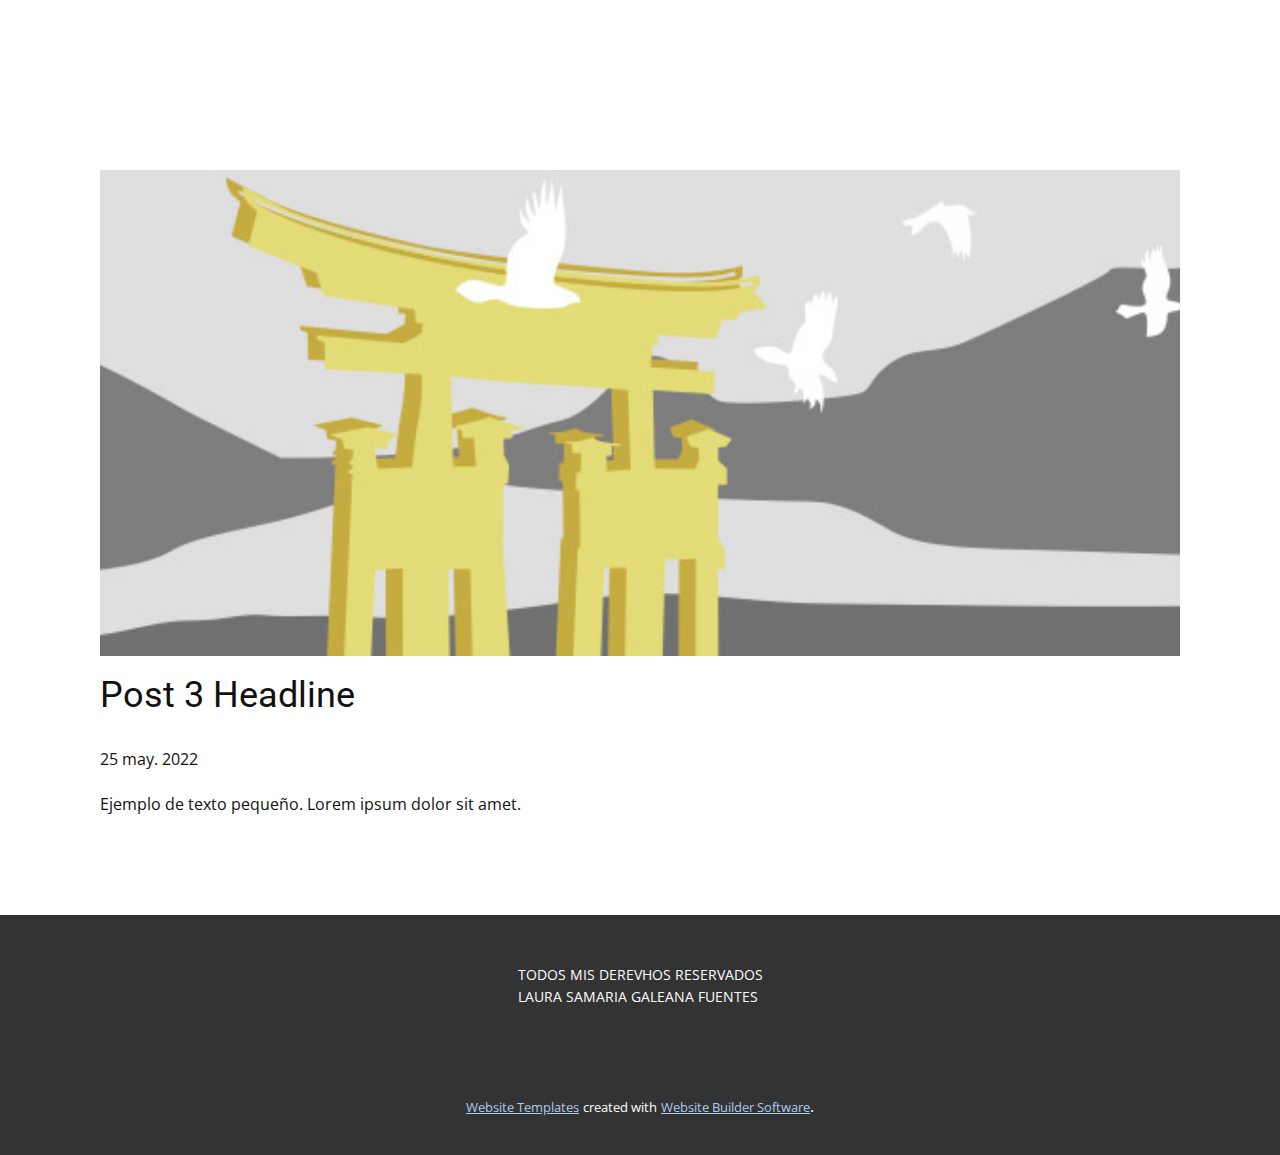
<file: animales en extincion/blog/enviar-2.html>
<!doctype html>
<html style="font-size: 16px;"><head>
    <meta name="viewport" content="width=device-width, initial-scale=1.0">
    <meta charset="utf-8">
    <meta name="keywords" content="Post 1 Headline">
    <meta name="description" content="">
    <title>Post 3 Headline</title>
    <link rel="stylesheet" href="../nicepage.css" media="screen">
<link rel="stylesheet" href="../Post-Template.css" media="screen">
    <script class="u-script" type="text/javascript" src="../jquery.js" defer=""></script>
    <script class="u-script" type="text/javascript" src="../nicepage.js" defer=""></script>
    <meta name="generator" content="Nicepage 4.11.3, nicepage.com">
    <link id="u-theme-google-font" rel="stylesheet" href="https://fonts.googleapis.com/css?family=Roboto:100,100i,300,300i,400,400i,500,500i,700,700i,900,900i|Open+Sans:300,300i,400,400i,500,500i,600,600i,700,700i,800,800i">
    
    
    <script type="application/ld+json">{
		"@context": "http://schema.org",
		"@type": "Organization",
		"name": "animales en extincion"
}</script>
    <meta name="theme-color" content="#478ac9">
  </head>
  <body class="u-body u-xl-mode"><header class="u-clearfix u-header u-header" id="sec-8c81"><div class="u-align-left u-clearfix u-sheet u-sheet-1"></div></header>
    <section class="u-align-center u-clearfix u-section-1" id="sec-f692">
      <div class="u-clearfix u-sheet u-valign-middle-md u-valign-middle-sm u-valign-middle-xs u-sheet-1"><!--post_details--><!--post_details_options_json--><!--{"source":""}--><!--/post_details_options_json--><!--blog_post-->
        <div class="u-container-style u-expanded-width u-post-details u-post-details-1">
          <div class="u-container-layout u-valign-middle u-container-layout-1"><!--blog_post_image-->
            <img alt="" class="u-blog-control u-expanded-width u-image u-image-default u-image-1" src="[data-uri]"><!--/blog_post_image--><!--blog_post_header-->
            <h2 class="u-blog-control u-text u-text-1">Post 3 Headline</h2><!--/blog_post_header--><!--blog_post_metadata-->
            <div class="u-blog-control u-metadata u-metadata-1"><!--blog_post_metadata_date-->
              <span class="u-meta-date u-meta-icon">25 may. 2022</span><!--/blog_post_metadata_date--><!--blog_post_metadata_category-->
              <!--/blog_post_metadata_category--><!--blog_post_metadata_comments-->
              <!--/blog_post_metadata_comments-->
            </div><!--/blog_post_metadata--><!--blog_post_content-->
            <div class="u-align-justify u-blog-control u-post-content u-text u-text-2 fr-view">
  Ejemplo de texto pequeño. Lorem ipsum dolor sit amet.
  </div><!--/blog_post_content-->
          </div>
        </div><!--/blog_post--><!--/post_details-->
      </div>
    </section>
    
    
    <footer class="u-align-center u-clearfix u-footer u-grey-80 u-footer" id="sec-f978"><div class="u-clearfix u-sheet u-sheet-1">
        <p class="u-small-text u-text u-text-variant u-text-1">TODOS MIS DEREVHOS RESERVADOS<br>LAURA SAMARIA GALEANA FUENTES&nbsp;
        </p>
      </div></footer>
    <section class="u-backlink u-clearfix u-grey-80">
      <a class="u-link" href="https://nicepage.com/website-templates" target="_blank">
        <span>Website Templates</span>
      </a>
      <p class="u-text">
        <span>created with</span>
      </p>
      <a class="u-link" href="" target="_blank">
        <span>Website Builder Software</span>
      </a>. 
    </section>
  
</body></html>
</file>
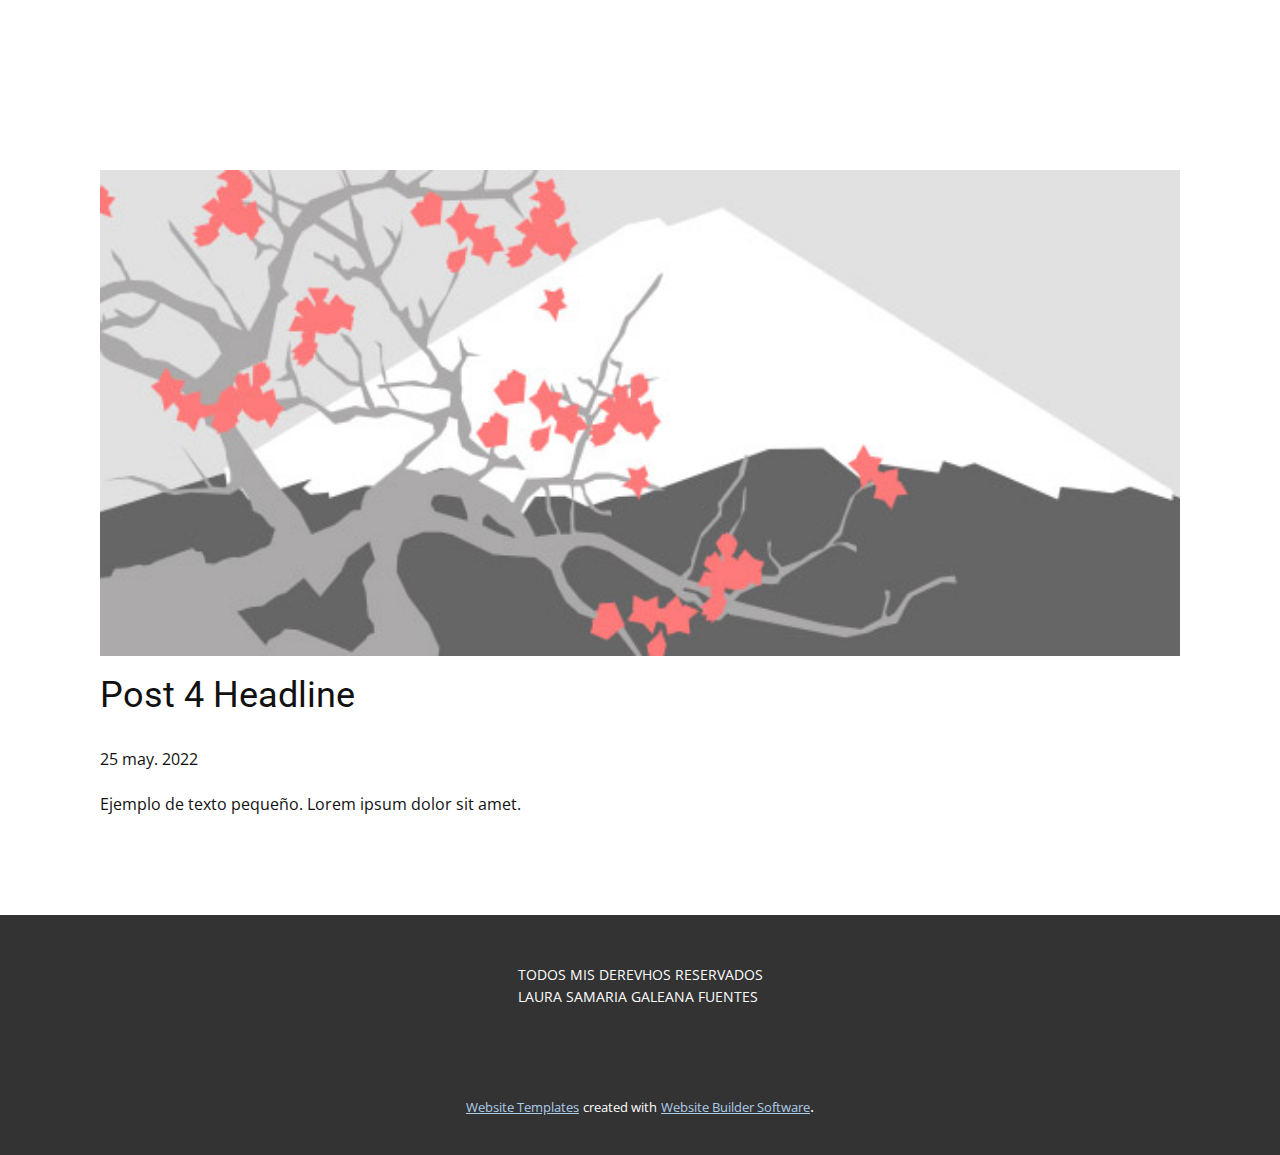
<file: animales en extincion/blog/enviar-3.html>
<!doctype html>
<html style="font-size: 16px;"><head>
    <meta name="viewport" content="width=device-width, initial-scale=1.0">
    <meta charset="utf-8">
    <meta name="keywords" content="Post 1 Headline">
    <meta name="description" content="">
    <title>Post 4 Headline</title>
    <link rel="stylesheet" href="../nicepage.css" media="screen">
<link rel="stylesheet" href="../Post-Template.css" media="screen">
    <script class="u-script" type="text/javascript" src="../jquery.js" defer=""></script>
    <script class="u-script" type="text/javascript" src="../nicepage.js" defer=""></script>
    <meta name="generator" content="Nicepage 4.11.3, nicepage.com">
    <link id="u-theme-google-font" rel="stylesheet" href="https://fonts.googleapis.com/css?family=Roboto:100,100i,300,300i,400,400i,500,500i,700,700i,900,900i|Open+Sans:300,300i,400,400i,500,500i,600,600i,700,700i,800,800i">
    
    
    <script type="application/ld+json">{
		"@context": "http://schema.org",
		"@type": "Organization",
		"name": "animales en extincion"
}</script>
    <meta name="theme-color" content="#478ac9">
  </head>
  <body class="u-body u-xl-mode"><header class="u-clearfix u-header u-header" id="sec-8c81"><div class="u-align-left u-clearfix u-sheet u-sheet-1"></div></header>
    <section class="u-align-center u-clearfix u-section-1" id="sec-f692">
      <div class="u-clearfix u-sheet u-valign-middle-md u-valign-middle-sm u-valign-middle-xs u-sheet-1"><!--post_details--><!--post_details_options_json--><!--{"source":""}--><!--/post_details_options_json--><!--blog_post-->
        <div class="u-container-style u-expanded-width u-post-details u-post-details-1">
          <div class="u-container-layout u-valign-middle u-container-layout-1"><!--blog_post_image-->
            <img alt="" class="u-blog-control u-expanded-width u-image u-image-default u-image-1" src="[data-uri]"><!--/blog_post_image--><!--blog_post_header-->
            <h2 class="u-blog-control u-text u-text-1">Post 4 Headline</h2><!--/blog_post_header--><!--blog_post_metadata-->
            <div class="u-blog-control u-metadata u-metadata-1"><!--blog_post_metadata_date-->
              <span class="u-meta-date u-meta-icon">25 may. 2022</span><!--/blog_post_metadata_date--><!--blog_post_metadata_category-->
              <!--/blog_post_metadata_category--><!--blog_post_metadata_comments-->
              <!--/blog_post_metadata_comments-->
            </div><!--/blog_post_metadata--><!--blog_post_content-->
            <div class="u-align-justify u-blog-control u-post-content u-text u-text-2 fr-view">
  Ejemplo de texto pequeño. Lorem ipsum dolor sit amet.
  </div><!--/blog_post_content-->
          </div>
        </div><!--/blog_post--><!--/post_details-->
      </div>
    </section>
    
    
    <footer class="u-align-center u-clearfix u-footer u-grey-80 u-footer" id="sec-f978"><div class="u-clearfix u-sheet u-sheet-1">
        <p class="u-small-text u-text u-text-variant u-text-1">TODOS MIS DEREVHOS RESERVADOS<br>LAURA SAMARIA GALEANA FUENTES&nbsp;
        </p>
      </div></footer>
    <section class="u-backlink u-clearfix u-grey-80">
      <a class="u-link" href="https://nicepage.com/website-templates" target="_blank">
        <span>Website Templates</span>
      </a>
      <p class="u-text">
        <span>created with</span>
      </p>
      <a class="u-link" href="" target="_blank">
        <span>Website Builder Software</span>
      </a>. 
    </section>
  
</body></html>
</file>
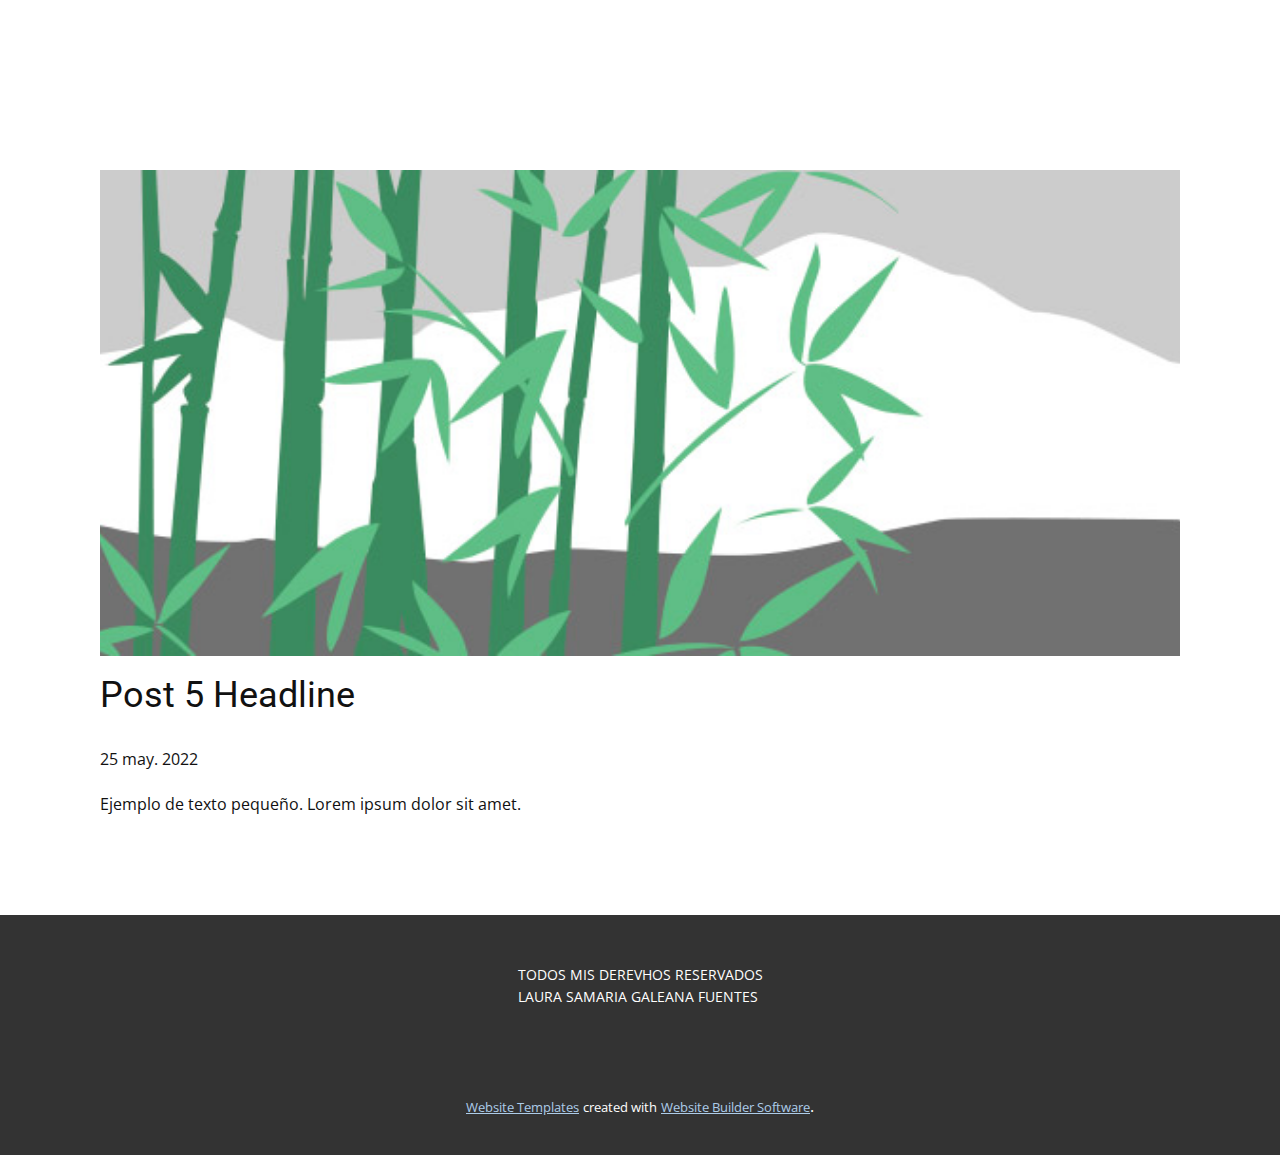
<file: animales en extincion/blog/enviar-4.html>
<!doctype html>
<html style="font-size: 16px;"><head>
    <meta name="viewport" content="width=device-width, initial-scale=1.0">
    <meta charset="utf-8">
    <meta name="keywords" content="Post 1 Headline">
    <meta name="description" content="">
    <title>Post 5 Headline</title>
    <link rel="stylesheet" href="../nicepage.css" media="screen">
<link rel="stylesheet" href="../Post-Template.css" media="screen">
    <script class="u-script" type="text/javascript" src="../jquery.js" defer=""></script>
    <script class="u-script" type="text/javascript" src="../nicepage.js" defer=""></script>
    <meta name="generator" content="Nicepage 4.11.3, nicepage.com">
    <link id="u-theme-google-font" rel="stylesheet" href="https://fonts.googleapis.com/css?family=Roboto:100,100i,300,300i,400,400i,500,500i,700,700i,900,900i|Open+Sans:300,300i,400,400i,500,500i,600,600i,700,700i,800,800i">
    
    
    <script type="application/ld+json">{
		"@context": "http://schema.org",
		"@type": "Organization",
		"name": "animales en extincion"
}</script>
    <meta name="theme-color" content="#478ac9">
  </head>
  <body class="u-body u-xl-mode"><header class="u-clearfix u-header u-header" id="sec-8c81"><div class="u-align-left u-clearfix u-sheet u-sheet-1"></div></header>
    <section class="u-align-center u-clearfix u-section-1" id="sec-f692">
      <div class="u-clearfix u-sheet u-valign-middle-md u-valign-middle-sm u-valign-middle-xs u-sheet-1"><!--post_details--><!--post_details_options_json--><!--{"source":""}--><!--/post_details_options_json--><!--blog_post-->
        <div class="u-container-style u-expanded-width u-post-details u-post-details-1">
          <div class="u-container-layout u-valign-middle u-container-layout-1"><!--blog_post_image-->
            <img alt="" class="u-blog-control u-expanded-width u-image u-image-default u-image-1" src="[data-uri]"><!--/blog_post_image--><!--blog_post_header-->
            <h2 class="u-blog-control u-text u-text-1">Post 5 Headline</h2><!--/blog_post_header--><!--blog_post_metadata-->
            <div class="u-blog-control u-metadata u-metadata-1"><!--blog_post_metadata_date-->
              <span class="u-meta-date u-meta-icon">25 may. 2022</span><!--/blog_post_metadata_date--><!--blog_post_metadata_category-->
              <!--/blog_post_metadata_category--><!--blog_post_metadata_comments-->
              <!--/blog_post_metadata_comments-->
            </div><!--/blog_post_metadata--><!--blog_post_content-->
            <div class="u-align-justify u-blog-control u-post-content u-text u-text-2 fr-view">
  Ejemplo de texto pequeño. Lorem ipsum dolor sit amet.
  </div><!--/blog_post_content-->
          </div>
        </div><!--/blog_post--><!--/post_details-->
      </div>
    </section>
    
    
    <footer class="u-align-center u-clearfix u-footer u-grey-80 u-footer" id="sec-f978"><div class="u-clearfix u-sheet u-sheet-1">
        <p class="u-small-text u-text u-text-variant u-text-1">TODOS MIS DEREVHOS RESERVADOS<br>LAURA SAMARIA GALEANA FUENTES&nbsp;
        </p>
      </div></footer>
    <section class="u-backlink u-clearfix u-grey-80">
      <a class="u-link" href="https://nicepage.com/website-templates" target="_blank">
        <span>Website Templates</span>
      </a>
      <p class="u-text">
        <span>created with</span>
      </p>
      <a class="u-link" href="" target="_blank">
        <span>Website Builder Software</span>
      </a>. 
    </section>
  
</body></html>
</file>
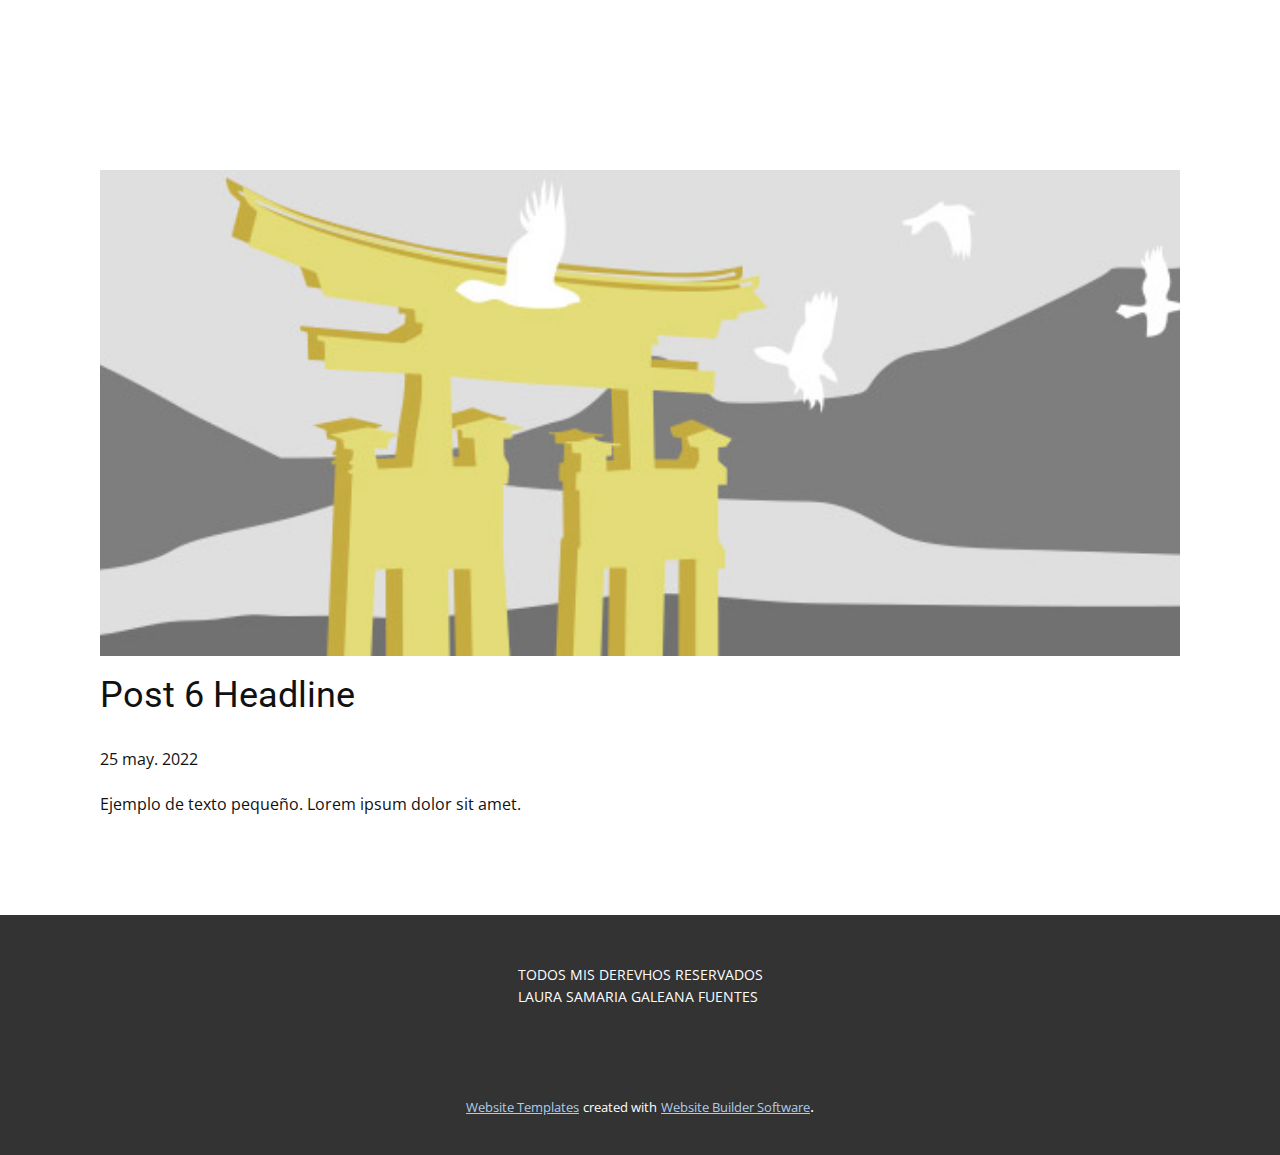
<file: animales en extincion/blog/enviar-5.html>
<!doctype html>
<html style="font-size: 16px;"><head>
    <meta name="viewport" content="width=device-width, initial-scale=1.0">
    <meta charset="utf-8">
    <meta name="keywords" content="Post 1 Headline">
    <meta name="description" content="">
    <title>Post 6 Headline</title>
    <link rel="stylesheet" href="../nicepage.css" media="screen">
<link rel="stylesheet" href="../Post-Template.css" media="screen">
    <script class="u-script" type="text/javascript" src="../jquery.js" defer=""></script>
    <script class="u-script" type="text/javascript" src="../nicepage.js" defer=""></script>
    <meta name="generator" content="Nicepage 4.11.3, nicepage.com">
    <link id="u-theme-google-font" rel="stylesheet" href="https://fonts.googleapis.com/css?family=Roboto:100,100i,300,300i,400,400i,500,500i,700,700i,900,900i|Open+Sans:300,300i,400,400i,500,500i,600,600i,700,700i,800,800i">
    
    
    <script type="application/ld+json">{
		"@context": "http://schema.org",
		"@type": "Organization",
		"name": "animales en extincion"
}</script>
    <meta name="theme-color" content="#478ac9">
  </head>
  <body class="u-body u-xl-mode"><header class="u-clearfix u-header u-header" id="sec-8c81"><div class="u-align-left u-clearfix u-sheet u-sheet-1"></div></header>
    <section class="u-align-center u-clearfix u-section-1" id="sec-f692">
      <div class="u-clearfix u-sheet u-valign-middle-md u-valign-middle-sm u-valign-middle-xs u-sheet-1"><!--post_details--><!--post_details_options_json--><!--{"source":""}--><!--/post_details_options_json--><!--blog_post-->
        <div class="u-container-style u-expanded-width u-post-details u-post-details-1">
          <div class="u-container-layout u-valign-middle u-container-layout-1"><!--blog_post_image-->
            <img alt="" class="u-blog-control u-expanded-width u-image u-image-default u-image-1" src="[data-uri]"><!--/blog_post_image--><!--blog_post_header-->
            <h2 class="u-blog-control u-text u-text-1">Post 6 Headline</h2><!--/blog_post_header--><!--blog_post_metadata-->
            <div class="u-blog-control u-metadata u-metadata-1"><!--blog_post_metadata_date-->
              <span class="u-meta-date u-meta-icon">25 may. 2022</span><!--/blog_post_metadata_date--><!--blog_post_metadata_category-->
              <!--/blog_post_metadata_category--><!--blog_post_metadata_comments-->
              <!--/blog_post_metadata_comments-->
            </div><!--/blog_post_metadata--><!--blog_post_content-->
            <div class="u-align-justify u-blog-control u-post-content u-text u-text-2 fr-view">
  Ejemplo de texto pequeño. Lorem ipsum dolor sit amet.
  </div><!--/blog_post_content-->
          </div>
        </div><!--/blog_post--><!--/post_details-->
      </div>
    </section>
    
    
    <footer class="u-align-center u-clearfix u-footer u-grey-80 u-footer" id="sec-f978"><div class="u-clearfix u-sheet u-sheet-1">
        <p class="u-small-text u-text u-text-variant u-text-1">TODOS MIS DEREVHOS RESERVADOS<br>LAURA SAMARIA GALEANA FUENTES&nbsp;
        </p>
      </div></footer>
    <section class="u-backlink u-clearfix u-grey-80">
      <a class="u-link" href="https://nicepage.com/website-templates" target="_blank">
        <span>Website Templates</span>
      </a>
      <p class="u-text">
        <span>created with</span>
      </p>
      <a class="u-link" href="" target="_blank">
        <span>Website Builder Software</span>
      </a>. 
    </section>
  
</body></html>
</file>
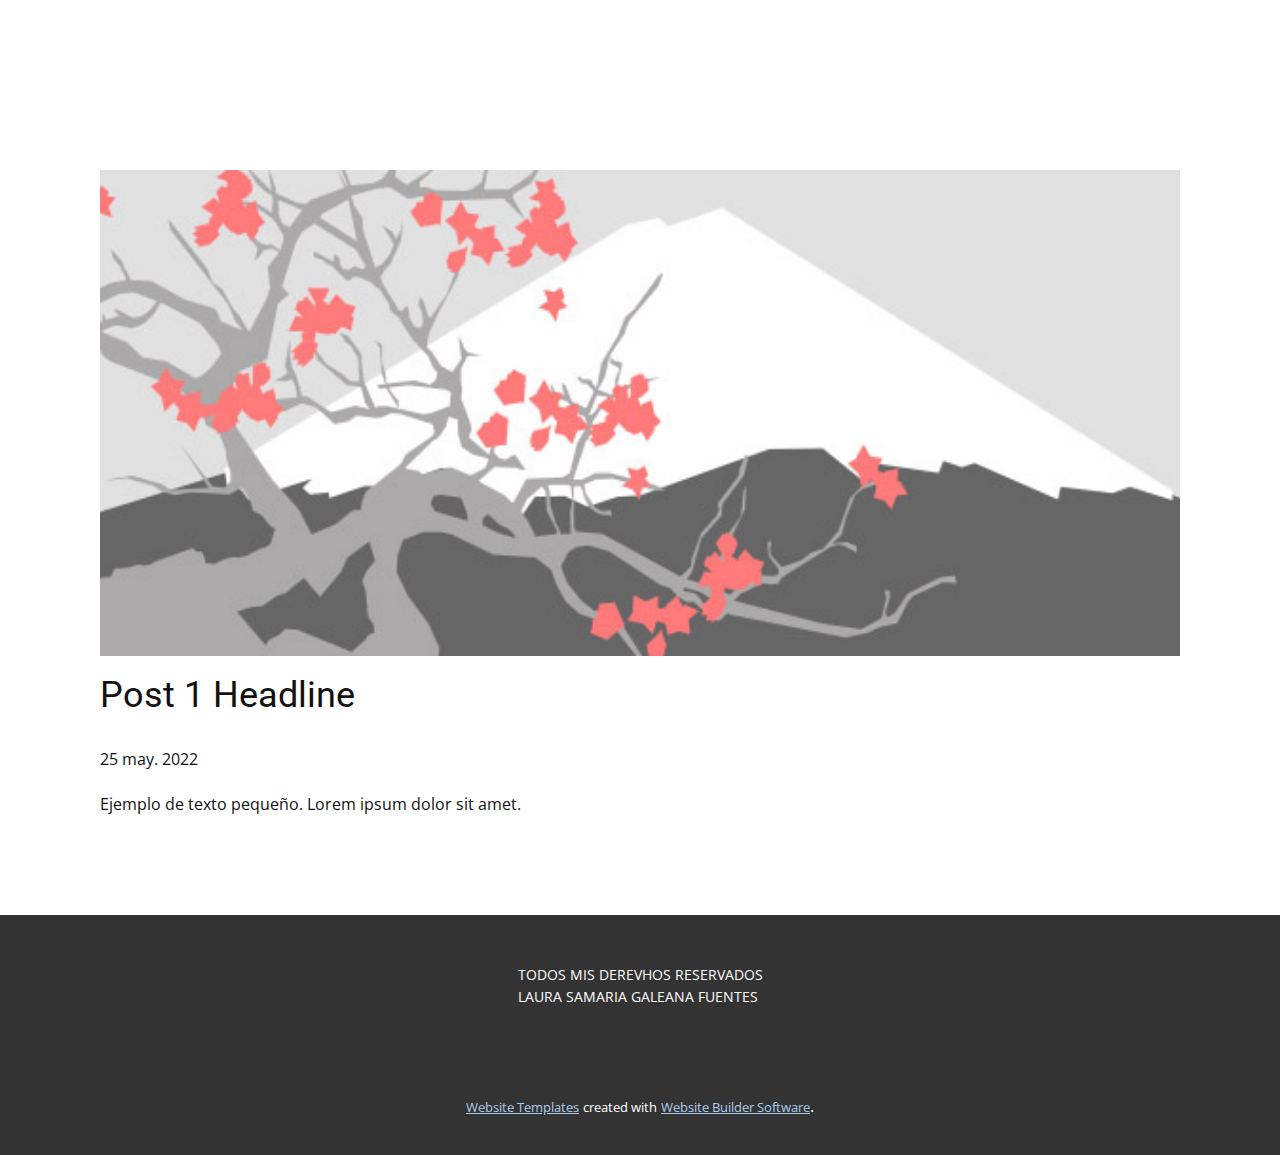
<file: animales en extincion/blog/enviar.html>
<!doctype html>
<html style="font-size: 16px;"><head>
    <meta name="viewport" content="width=device-width, initial-scale=1.0">
    <meta charset="utf-8">
    <meta name="keywords" content="Post 1 Headline">
    <meta name="description" content="">
    <title>Post 1 Headline</title>
    <link rel="stylesheet" href="../nicepage.css" media="screen">
<link rel="stylesheet" href="../Post-Template.css" media="screen">
    <script class="u-script" type="text/javascript" src="../jquery.js" defer=""></script>
    <script class="u-script" type="text/javascript" src="../nicepage.js" defer=""></script>
    <meta name="generator" content="Nicepage 4.11.3, nicepage.com">
    <link id="u-theme-google-font" rel="stylesheet" href="https://fonts.googleapis.com/css?family=Roboto:100,100i,300,300i,400,400i,500,500i,700,700i,900,900i|Open+Sans:300,300i,400,400i,500,500i,600,600i,700,700i,800,800i">
    
    
    <script type="application/ld+json">{
		"@context": "http://schema.org",
		"@type": "Organization",
		"name": "animales en extincion"
}</script>
    <meta name="theme-color" content="#478ac9">
  </head>
  <body class="u-body u-xl-mode"><header class="u-clearfix u-header u-header" id="sec-8c81"><div class="u-align-left u-clearfix u-sheet u-sheet-1"></div></header>
    <section class="u-align-center u-clearfix u-section-1" id="sec-f692">
      <div class="u-clearfix u-sheet u-valign-middle-md u-valign-middle-sm u-valign-middle-xs u-sheet-1"><!--post_details--><!--post_details_options_json--><!--{"source":""}--><!--/post_details_options_json--><!--blog_post-->
        <div class="u-container-style u-expanded-width u-post-details u-post-details-1">
          <div class="u-container-layout u-valign-middle u-container-layout-1"><!--blog_post_image-->
            <img alt="" class="u-blog-control u-expanded-width u-image u-image-default u-image-1" src="[data-uri]"><!--/blog_post_image--><!--blog_post_header-->
            <h2 class="u-blog-control u-text u-text-1">Post 1 Headline</h2><!--/blog_post_header--><!--blog_post_metadata-->
            <div class="u-blog-control u-metadata u-metadata-1"><!--blog_post_metadata_date-->
              <span class="u-meta-date u-meta-icon">25 may. 2022</span><!--/blog_post_metadata_date--><!--blog_post_metadata_category-->
              <!--/blog_post_metadata_category--><!--blog_post_metadata_comments-->
              <!--/blog_post_metadata_comments-->
            </div><!--/blog_post_metadata--><!--blog_post_content-->
            <div class="u-align-justify u-blog-control u-post-content u-text u-text-2 fr-view">
  Ejemplo de texto pequeño. Lorem ipsum dolor sit amet.
  </div><!--/blog_post_content-->
          </div>
        </div><!--/blog_post--><!--/post_details-->
      </div>
    </section>
    
    
    <footer class="u-align-center u-clearfix u-footer u-grey-80 u-footer" id="sec-f978"><div class="u-clearfix u-sheet u-sheet-1">
        <p class="u-small-text u-text u-text-variant u-text-1">TODOS MIS DEREVHOS RESERVADOS<br>LAURA SAMARIA GALEANA FUENTES&nbsp;
        </p>
      </div></footer>
    <section class="u-backlink u-clearfix u-grey-80">
      <a class="u-link" href="https://nicepage.com/website-templates" target="_blank">
        <span>Website Templates</span>
      </a>
      <p class="u-text">
        <span>created with</span>
      </p>
      <a class="u-link" href="" target="_blank">
        <span>Website Builder Software</span>
      </a>. 
    </section>
  
</body></html>
</file>
